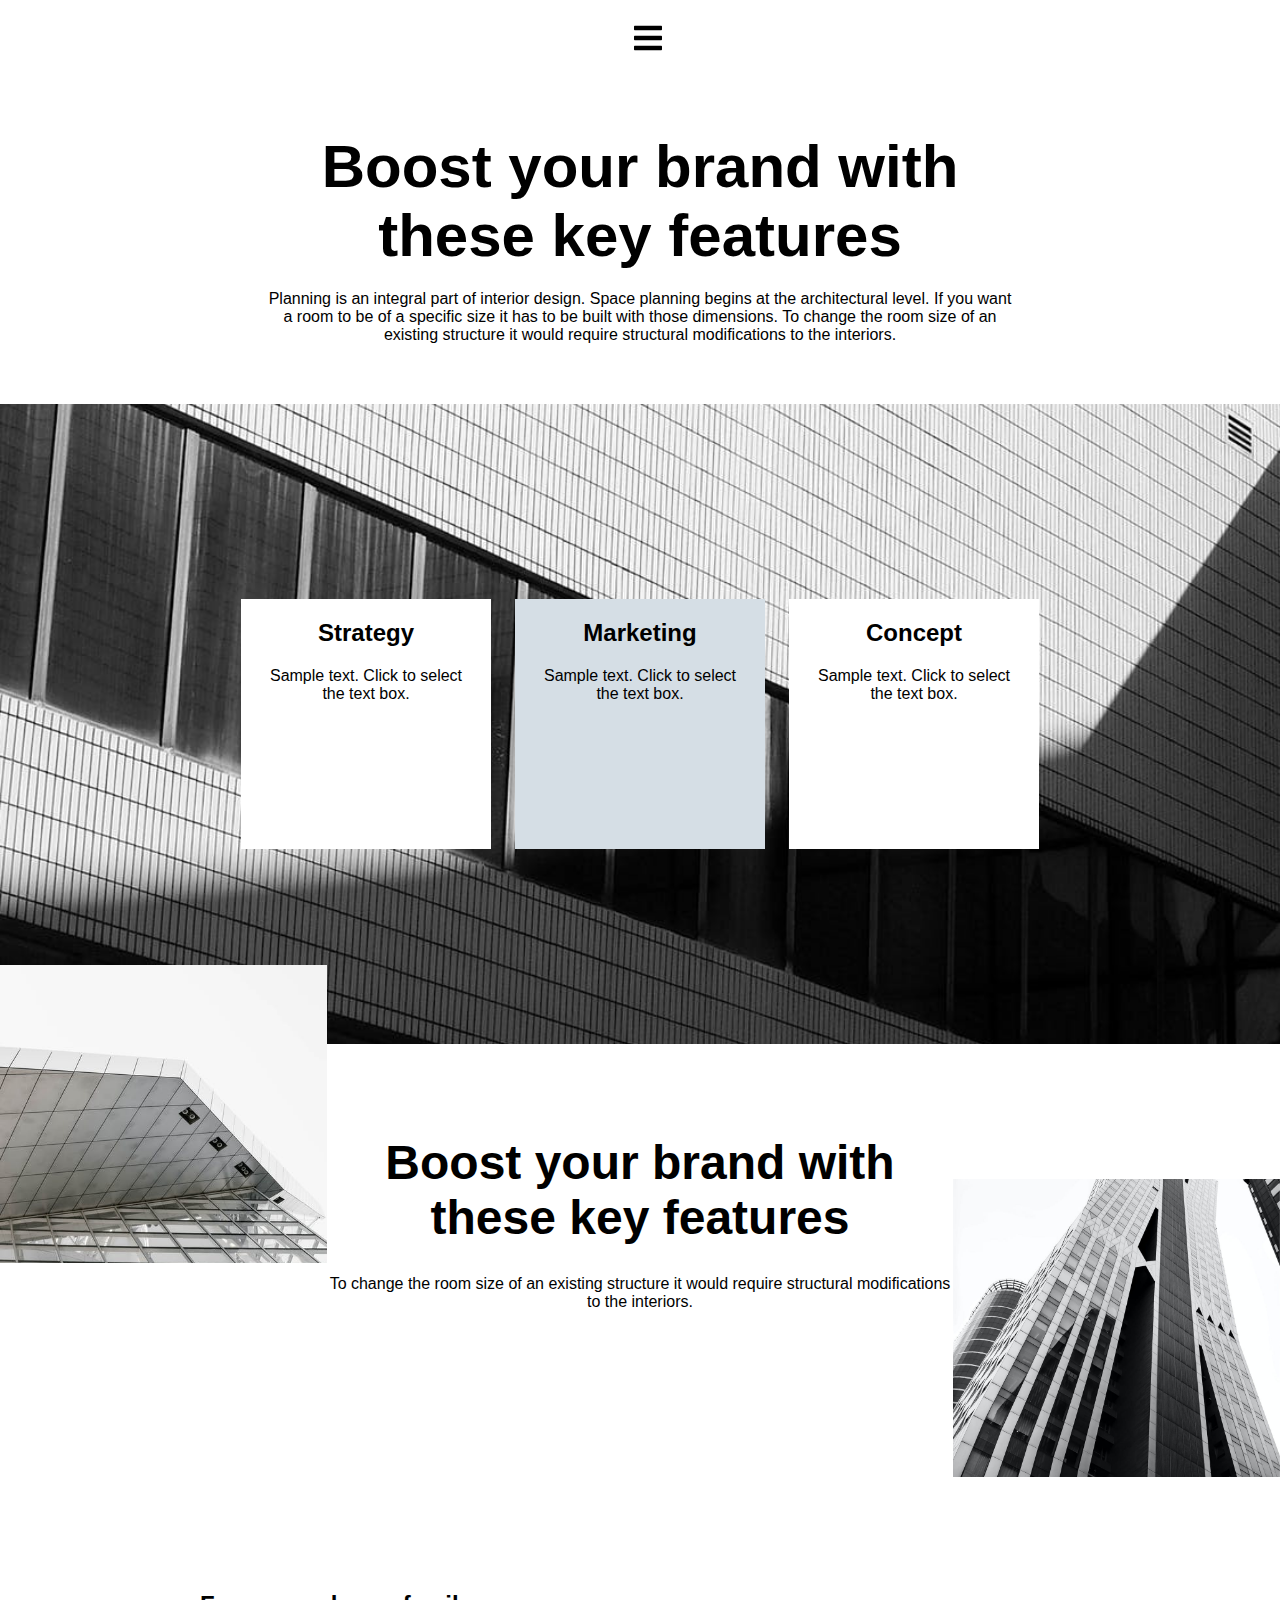
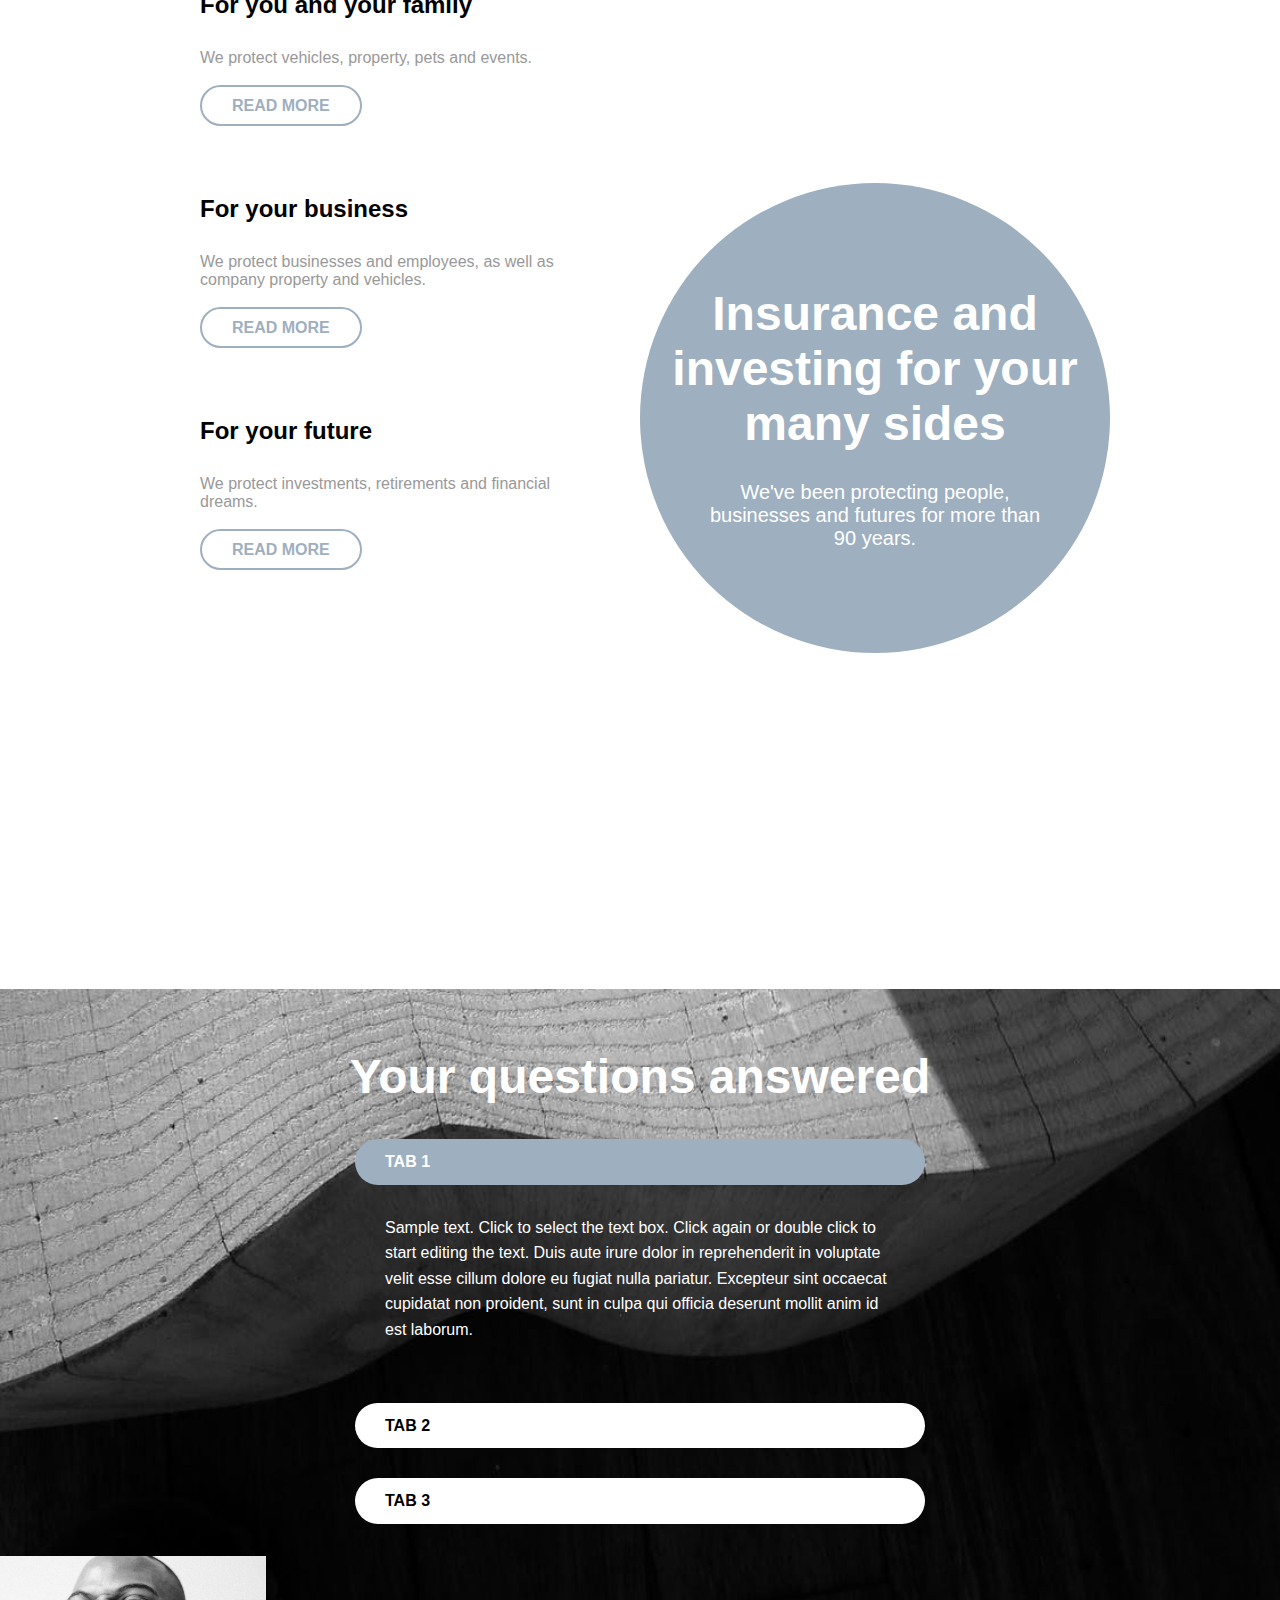
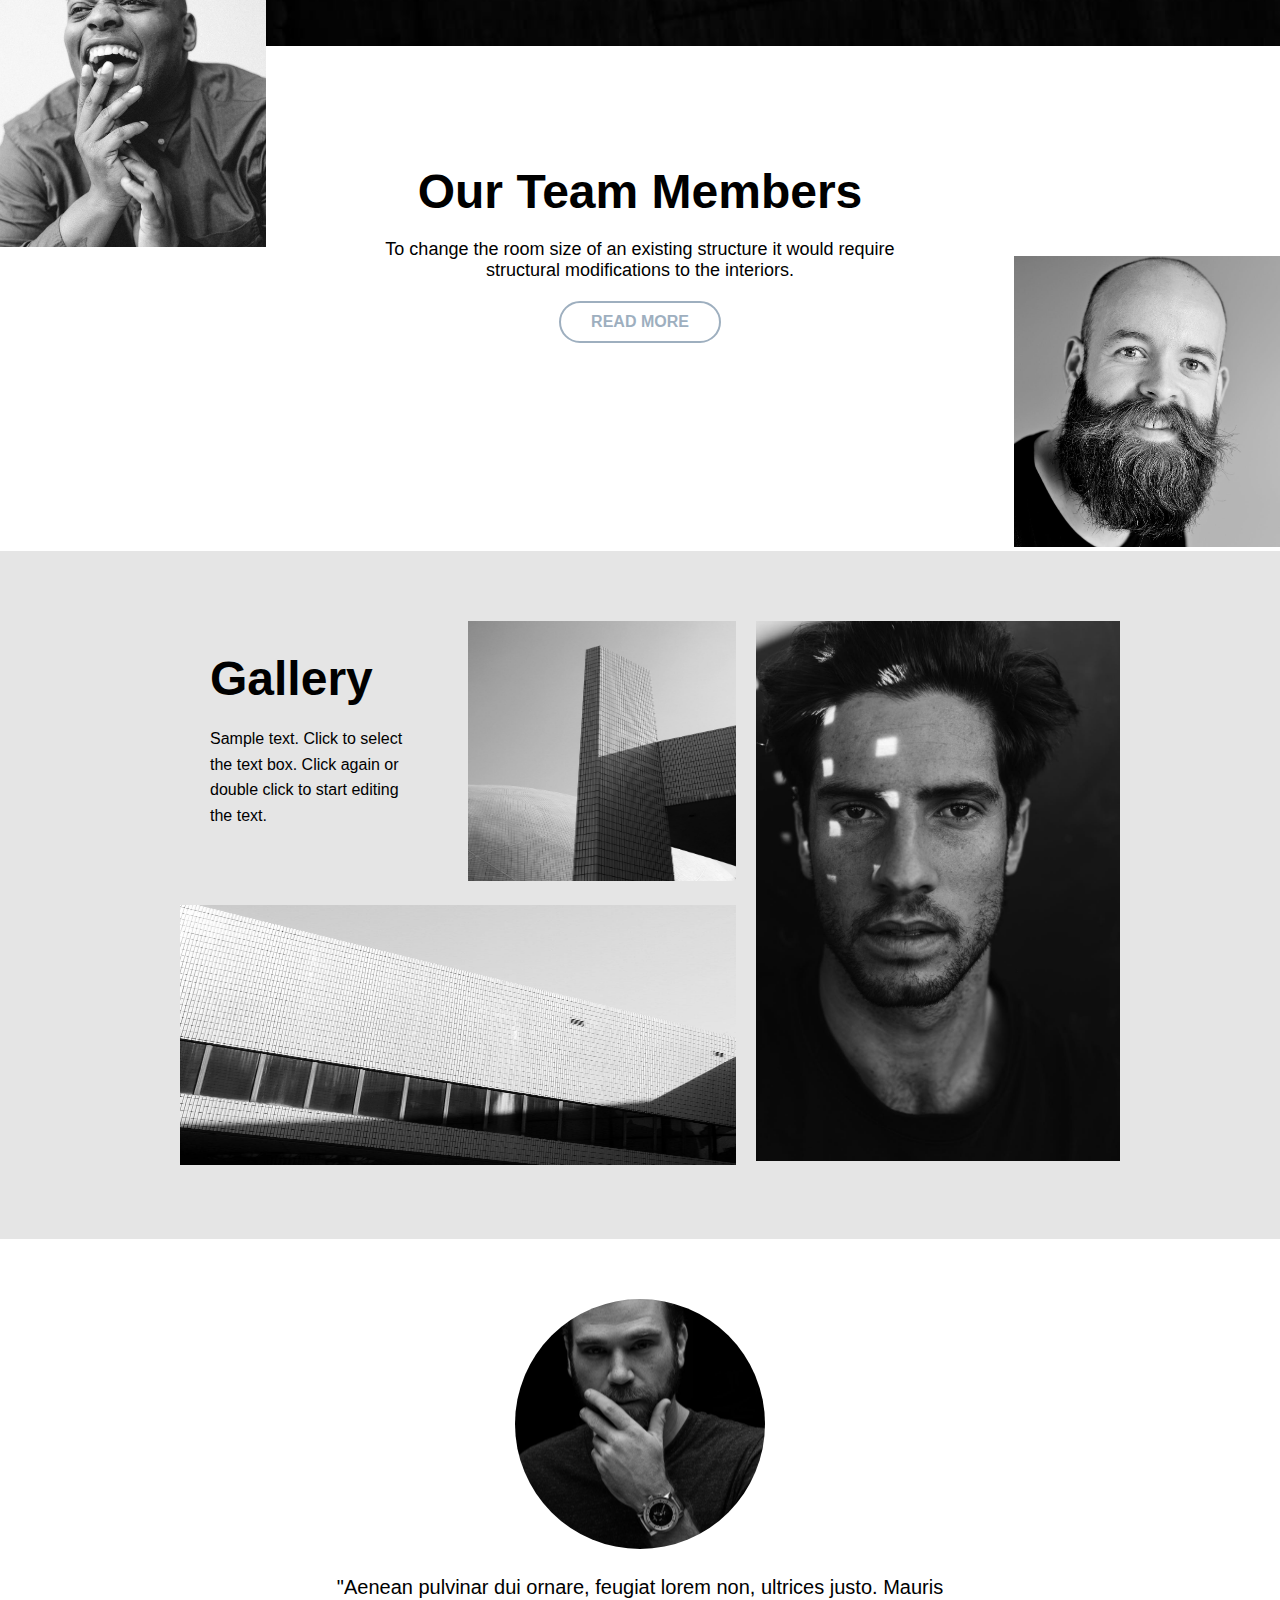
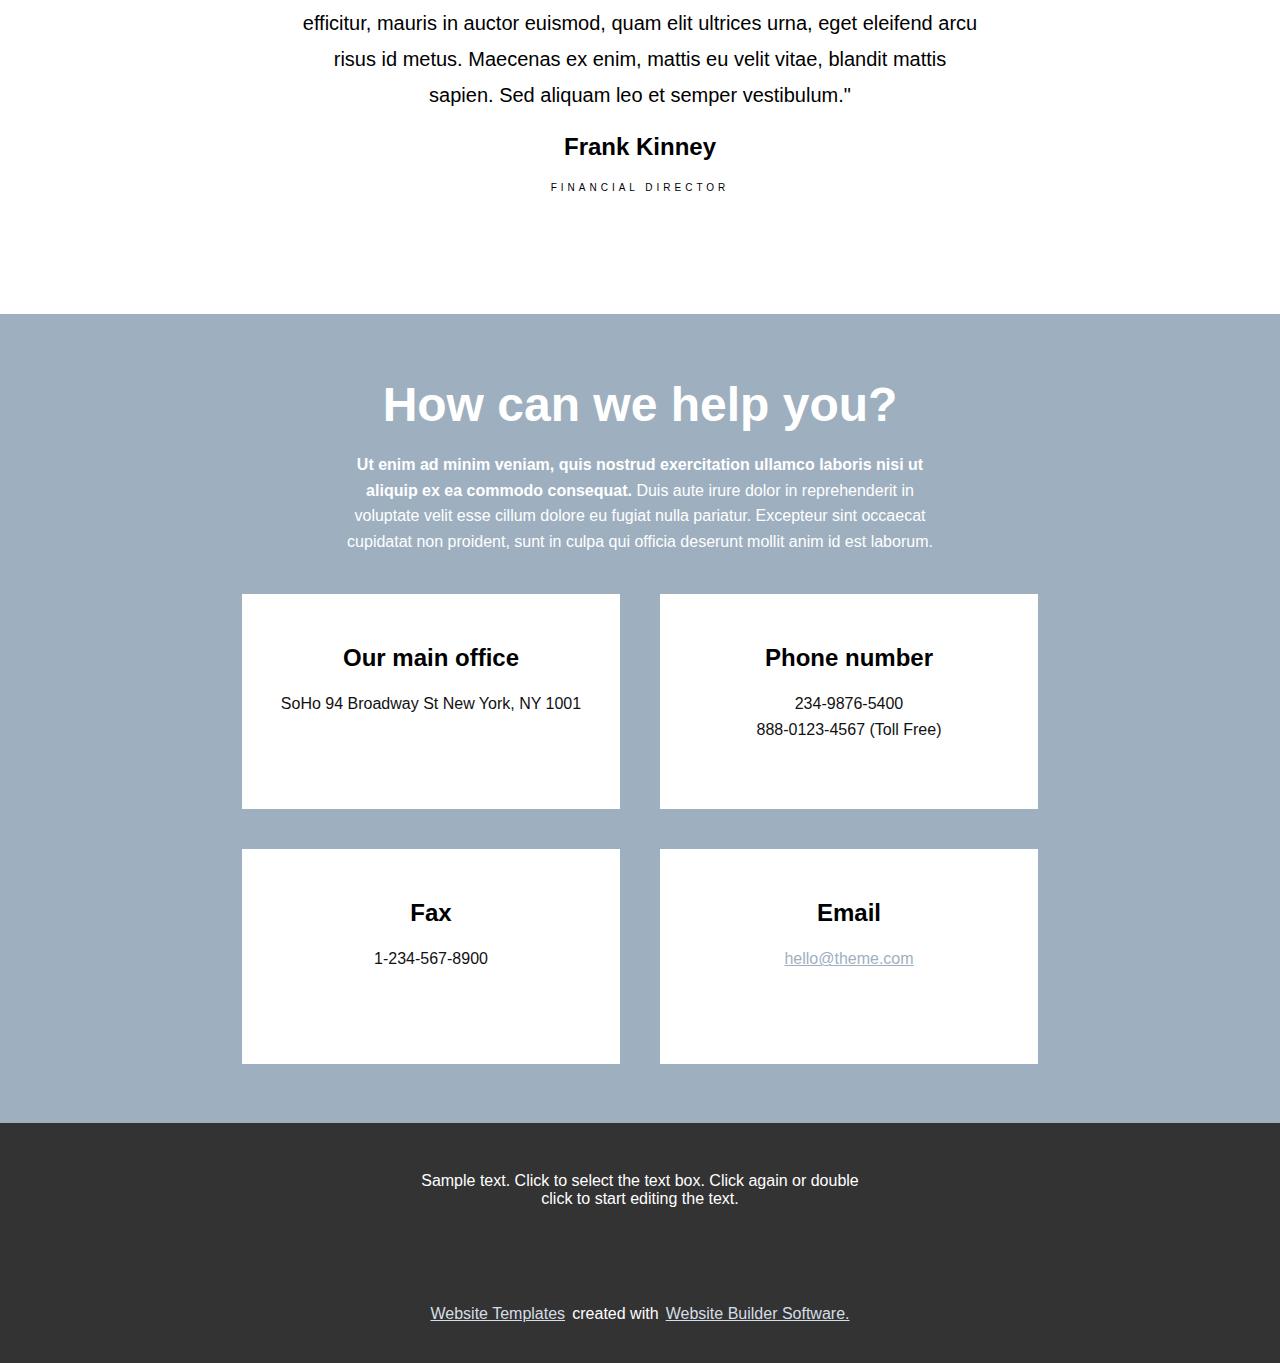
<file: index.html>
<!DOCTYPE html>
<html lang="en">

<head>
    <meta charset="UTF-8">
    <meta http-equiv="X-UA-Compatible" content="IE=edge">
    <meta name="viewport" content="width=device-width, initial-scale=1.0">
    <title>Document</title>
    <link rel="stylesheet" href="style.css">
    <link rel="stylesheet" href="https://cdnjs.cloudflare.com/ajax/libs/font-awesome/5.15.0/css/all.min.css" integrity="sha512-BnbUDfEUfV0Slx6TunuB042k9tuKe3xrD6q4mg5Ed72LTgzDIcLPxg6yI2gcMFRyomt+yJJxE+zJwNmxki6/RA==" crossorigin="anonymous" referrerpolicy="no-referrer"
    />
</head>

<body>
    <header>
        <div class="nav">

            <label for="nav-mobile-input" class="nav__bars-btn">

                <svg aria-hidden="true" focusable="false" data-prefix="fas" data-icon="bars"
                    class="svg-inline--fa fa-bars fa-w-14" role="img" xmlns="http://www.w3.org/2000/svg"
                    viewBox="0 0 448 512">
                    <path fill="currentColor"
                        d="M16 132h416c8.837 0 16-7.163 16-16V76c0-8.837-7.163-16-16-16H16C7.163 60 0 67.163 0 76v40c0 8.837 7.163 16 16 16zm0 160h416c8.837 0 16-7.163 16-16v-40c0-8.837-7.163-16-16-16H16c-8.837 0-16 7.163-16 16v40c0 8.837 7.163 16 16 16zm0 160h416c8.837 0 16-7.163 16-16v-40c0-8.837-7.163-16-16-16H16c-8.837 0-16 7.163-16 16v40c0 8.837 7.163 16 16 16z">
                    </path>
                </svg>
            </label>

            <input type="checkbox" hidden name="" class="nav__input" id="nav-mobile-input">

            <label for="nav-mobile-input" class="nav__overlay"></label>

            <nav class="nav__mobile">
                <label for="nav-mobile-input" class="nav__mobile-close">
                    <svg aria-hidden="true" focusable="false" data-prefix="fas" data-icon="times" class="svg-inline--fa fa-times fa-w-11" role="img" xmlns="http://www.w3.org/2000/svg" viewBox="0 0 352 512"><path fill="currentColor" d="M242.72 256l100.07-100.07c12.28-12.28 12.28-32.19 0-44.48l-22.24-22.24c-12.28-12.28-32.19-12.28-44.48 0L176 189.28 75.93 89.21c-12.28-12.28-32.19-12.28-44.48 0L9.21 111.45c-12.28 12.28-12.28 32.19 0 44.48L109.28 256 9.21 356.07c-12.28 12.28-12.28 32.19 0 44.48l22.24 22.24c12.28 12.28 32.2 12.28 44.48 0L176 322.72l100.07 100.07c12.28 12.28 32.2 12.28 44.48 0l22.24-22.24c12.28-12.28 12.28-32.19 0-44.48L242.72 256z"></path></svg>
                </label>
                <ul class="nav__mobile-list">
                    <li>
                        <a href="#" class="nav__mobile-link">Home</a>
                    </li>
                    <li>
                        <a href="#" class="nav__mobile-link">About</a>
                    </li>
                    <li>
                        <a href="#" class="nav__mobile-link">Contact</a>
                    </li>
                </ul>
            </nav>
        </div>
    </header>
    <section class="block_1">
        <div class="article_container">
            <div class="article_child">
                <h3 class="title">
                    Boost your brand with these key features
                </h3>
                <p class="content">
                    Planning is an integral part of interior design. Space planning begins at the architectural level. If you want a room to be of a specific size it has to be built with those dimensions. To change the room size of an existing structure it would require
                    structural modifications to the interiors.
                </p>
            </div>
        </div>
        <div class="image_container">
            <div class="slogan_container">
                <div class="slogan_child">
                    <i class="far fa-file-alt"></i>
                    <h4 class="title">Strategy</h4>
                    <p class="content">Sample text. Click to select the text box.</p>
                </div>
                <div class="slogan_child item2">
                    <i class="far fa-user"></i>
                    <h4 class="title">Marketing</h4>
                    <p class="content">Sample text. Click to select the text box.</p>
                </div>


                <div class="slogan_child">
                    <i class="fas fa-mobile-alt"></i>
                    <h4 class="title">Concept</h4>
                    <p class="content">Sample text. Click to select the text box.</p>
                </div>
            </div>

        </div>
    </section>

    <section class="block_2">
        <div class="block_2_container_child">
            <div class="block_2_item item1">
                <img src="img/pexels-photo-3137038.jpeg" alt="">
            </div>
            <div class="block_2_item item2">
                <div class="item_container">
                    <h2>Boost your brand with these key features</h2>
                    <p>To change the room size of an existing structure it would require structural modifications to the interiors.</p>
                </div>
            </div>
            <div class="block_2_item item3">
                <img src="img/pexels-photo-4200597.jpeg" alt="">
            </div>
        </div>
    </section>
    <section class="block_3">
        <div class="container_block_3">
            <div class="block_3_right">
                <div class="block_3_right_item">
                    <div class="block_3_right_item_child">
                        <i class="fas fa-user-friends"></i>
                        <h5>For you and your family</h5>
                        <p>We protect vehicles, property, pets and events.</p>
                        <a href="">read more</a>
                    </div>
                </div>
                <div class="block_3_right_item">
                    <div class="block_3_right_item_child">
                        <i class="fas fa-mobile-alt"></i>
                        <h5>For your business</h5>
                        <p>We protect businesses and employees, as well as company property and vehicles.</p>
                        <a href="">read more</a>
                    </div>
                </div>
                <div class="block_3_right_item">
                    <div class="block_3_right_item_child">
                        <i class="far fa-lightbulb"></i>
                        <h5>For your future</h5>
                        <p>We protect investments, retirements and financial dreams.</p>
                        <a href="">read more</a>
                    </div>
                </div>
            </div>
            <div class="block_3_left">
                <div class="block_3_left_container">
                    <div class="block_3_left_child">
                        <h2>Insurance and investing for your many sides</h2>
                        <h5>We've been protecting people, businesses and futures for more than 90 years.</h5>
                    </div>
                </div>
            </div>
        </div>
    </section>
    <section class="block_4">
        <div class="block_4_wrap">
            <h2>Your questions answered</h2>
            <div class="block_4_container">
                <div class="block_4_item">
                    <a href="#">
                        <span>TAB 1</span>
                    </a>
                    <div class="text_content_container">
                        <div class="text_content_child">
                            <p>Sample text. Click to select the text box. Click again or double click to start editing the text. Duis aute irure dolor in reprehenderit in voluptate velit esse cillum dolore eu fugiat nulla pariatur. Excepteur sint occaecat
                                cupidatat non proident, sunt in culpa qui officia deserunt mollit anim id est laborum.</p>
                        </div>
                    </div>
                </div>
                <div class="block_4_item item2">
                    <a href="#">
                        <span>TAB 2</span>
                    </a>
                    <div class="text_content_container">
                        <div class="text_content_child">
                            <p>Sample text. Click to select the text box. Click again or double click to start editing the text. Duis aute irure dolor in reprehenderit in voluptate velit esse cillum dolore eu fugiat nulla pariatur. Excepteur sint occaecat
                                cupidatat non proident, sunt in culpa qui officia deserunt mollit anim id est laborum.</p>
                        </div>
                    </div>
                </div>
                <div class="block_4_item item3">
                    <a href="#">
                        <span>TAB 3</span>
                    </a>
                    <div class="text_content_container">
                        <div class="text_content_child">
                            <p>Sample text. Click to select the text box. Click again or double click to start editing the text. Duis aute irure dolor i​n reprehenderit in voluptate velit esse cillum dolore eu fugiat nulla pariatur. Excepteur sint occaecat
                                cupidatat non proident, sunt in culpa qui officia deserunt mollit anim id est laborum.</p>
                        </div>
                    </div>
                </div>
            </div>
        </div>

    </section>
    <section class="block_5">
        <div class="block_5_container">
            <div class="block_5_item item1">
                <img src="img/pexels-photo-7196337.jpeg" alt="">
            </div>
            <div class="block_5_item item2">
                <div class="block_5_item_container">
                    <h2>Our Team Members</h2>
                    <p>To change the room size of an existing structure it would require structural modifications to the interiors.</p>
                    <a href="">read more</a>
                </div>
            </div>
            <div class="block_5_item item3">
                <img src="img/pexels-photo-842980.jpeg" alt="">
            </div>
        </div>
    </section>
    <section class="block_6">
        <div class="block_6_container">
            <div class="block_6_item_left">
                <div class="block_6_item_left_top">
                    <div class="block_6_item_left_top_left">
                        <div class="block_6_item_left_top_left_container">
                            <h2>Gallery</h2>
                            <p>Sample text. Click to select the text box. Click again or double click to start editing the text.</p>
                        </div>
                    </div>
                    <div class="block_6_item_left_top_right">
                        <img src="img/pexels-photo-6146810.jpeg" alt="">
                    </div>
                </div>
                <div class="block_6_item_left_bottom">
                    <img src="img/pexels-photo-6171394.jpeg" alt="">
                </div>
            </div>
            <div class="block_6_item_right">
                <img style="height: 540px; width: 364px;" src="img/pexels-photo-5490234.jpeg" alt="">
            </div>
        </div>
    </section>
    <section class="block_7">
        <div class="block_7_container">
            <div class="block_7_img">
                <!-- <img src="img/pexelsphoto412840.jpeg" alt=""> -->
            </div>
            <p>"Aenean pulvinar dui ornare, feugiat lorem non, ultrices justo. Mauris efficitur, mauris in auctor euismod, quam elit ultrices urna, eget eleifend arcu risus id metus. Maecenas ex enim, mattis eu velit vitae, blandit mattis sapien. Sed aliquam
                leo et semper vestibulum."</p>
            <h5>Frank Kinney</h5>
            <h6>FINANCIAL DIRECTOR</h6>
        </div>
    </section>
    <section class="block_8">
        <div class="block_8_container">
            <h2>How can we help you?</h2>
            <p><span>Ut enim ad minim veniam, quis nostrud exercitation ullamco laboris nisi ut aliquip ex ea commodo consequat.</span> Duis aute irure dolor in reprehenderit in voluptate velit esse cillum dolore eu fugiat nulla pariatur. Excepteur sint
                occaecat cupidatat non proident, sunt in culpa qui officia deserunt mollit anim id est laborum.</p>
            <div class="contact_container">
                <div class="contact_item">
                    <div class="contact_item_wrap">
                        <i class="fas fa-map-marker-alt"></i>
                        <h5>Our main office</h5>
                        <p>SoHo 94 Broadway St New York, NY 1001</p>
                    </div>
                </div>
                <div class="contact_item">
                    <div class="contact_item_wrap">
                        <i class="fas fa-phone-alt"></i>
                        <h5>Phone number</h5>
                        <p>234-9876-5400 <br> 888-0123-4567 (Toll Free)</p>
                    </div>
                </div>
                <div class="contact_item">
                    <div class="contact_item_wrap">
                        <i class="fas fa-fax"></i>
                        <h5>Fax</h5>
                        <p>1-234-567-8900</p>
                    </div>
                </div>
                <div class="contact_item">
                    <div class="contact_item_wrap">
                        <i class="far fa-envelope"></i>
                        <h5>Email</h5>
                        <p>
                            <a href="">hello@theme.com</a>
                        </p>
                    </div>
                </div>
            </div>
        </div>
    </section>
    <footer>
        <div class="footer_container">
            <p>Sample text. Click to select the text box. Click again or double click to start editing the text.</p>
        </div>
        <div class="about_desige">
            <a href="">Website Templates </a>
            <p> created with </p>
            <a href=""> Website Builder Software.</a>
        </div>
    </footer>
</body>

</html>
</file>
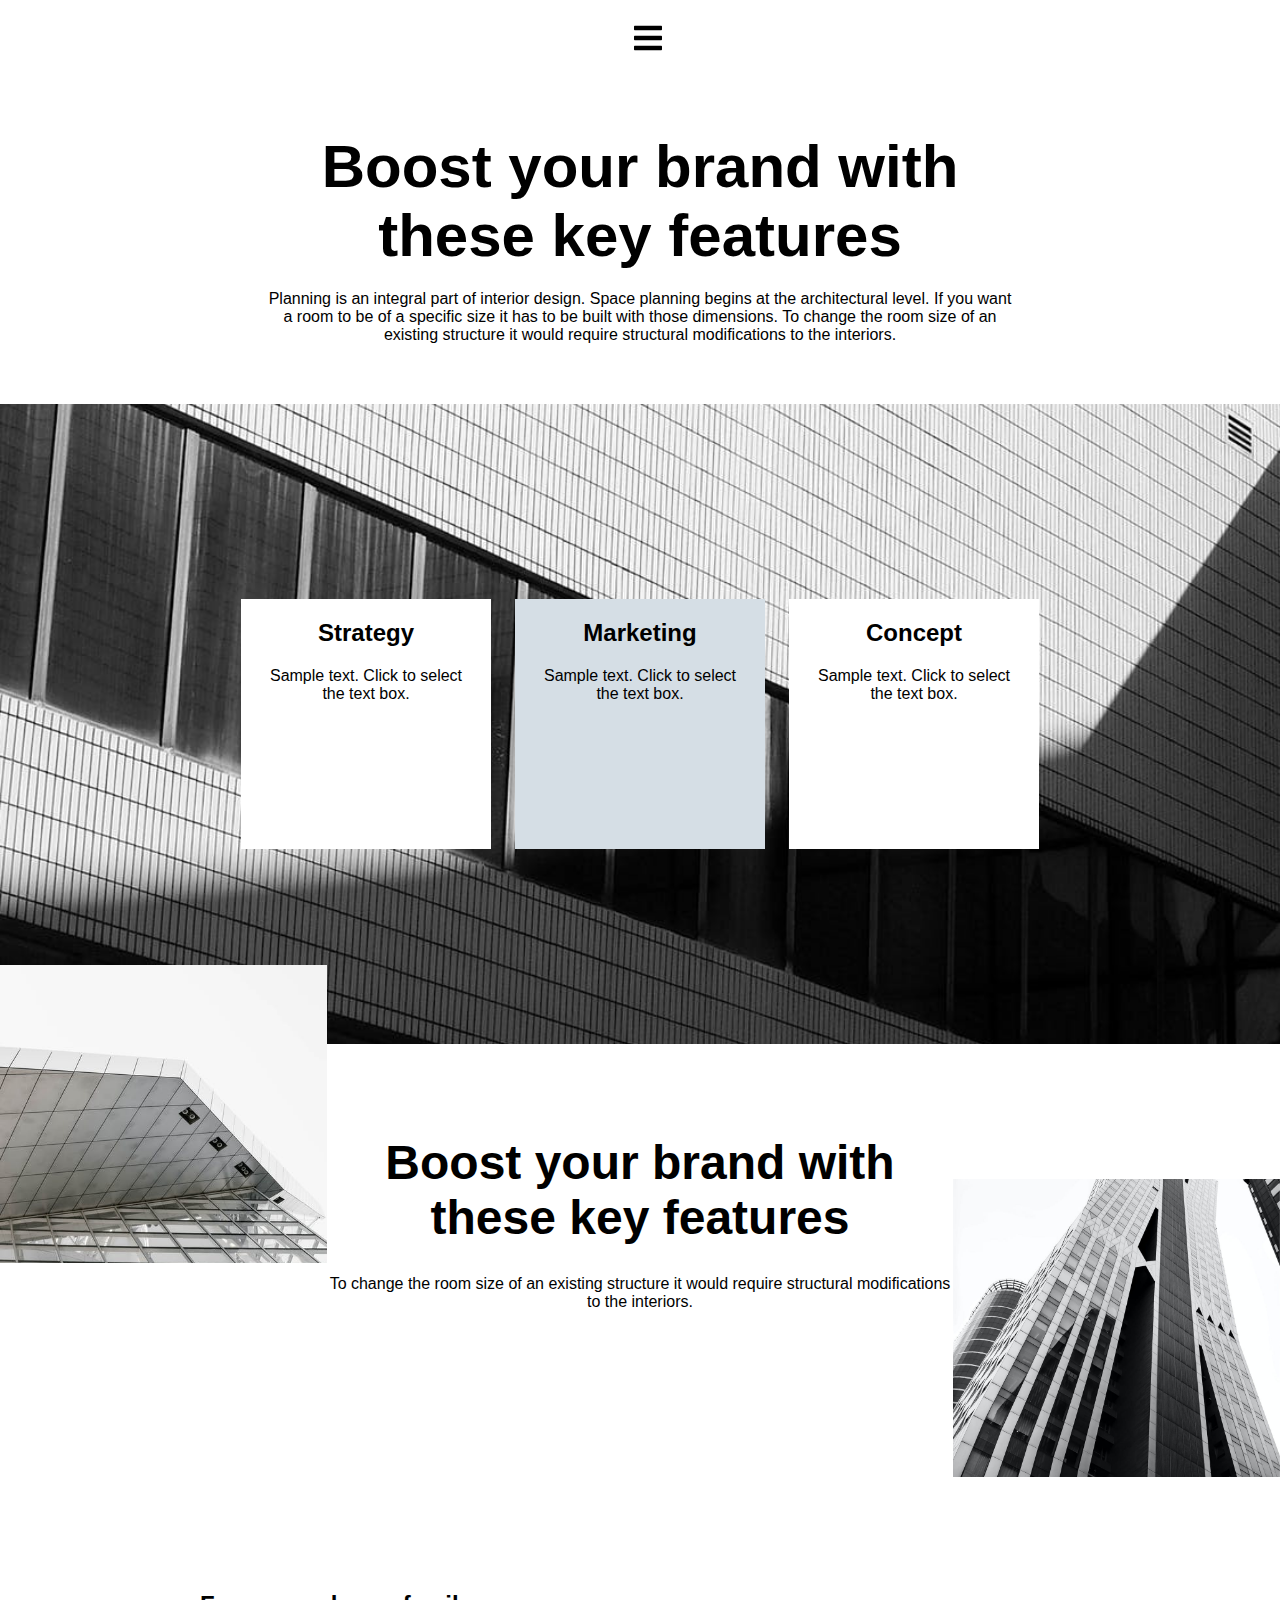
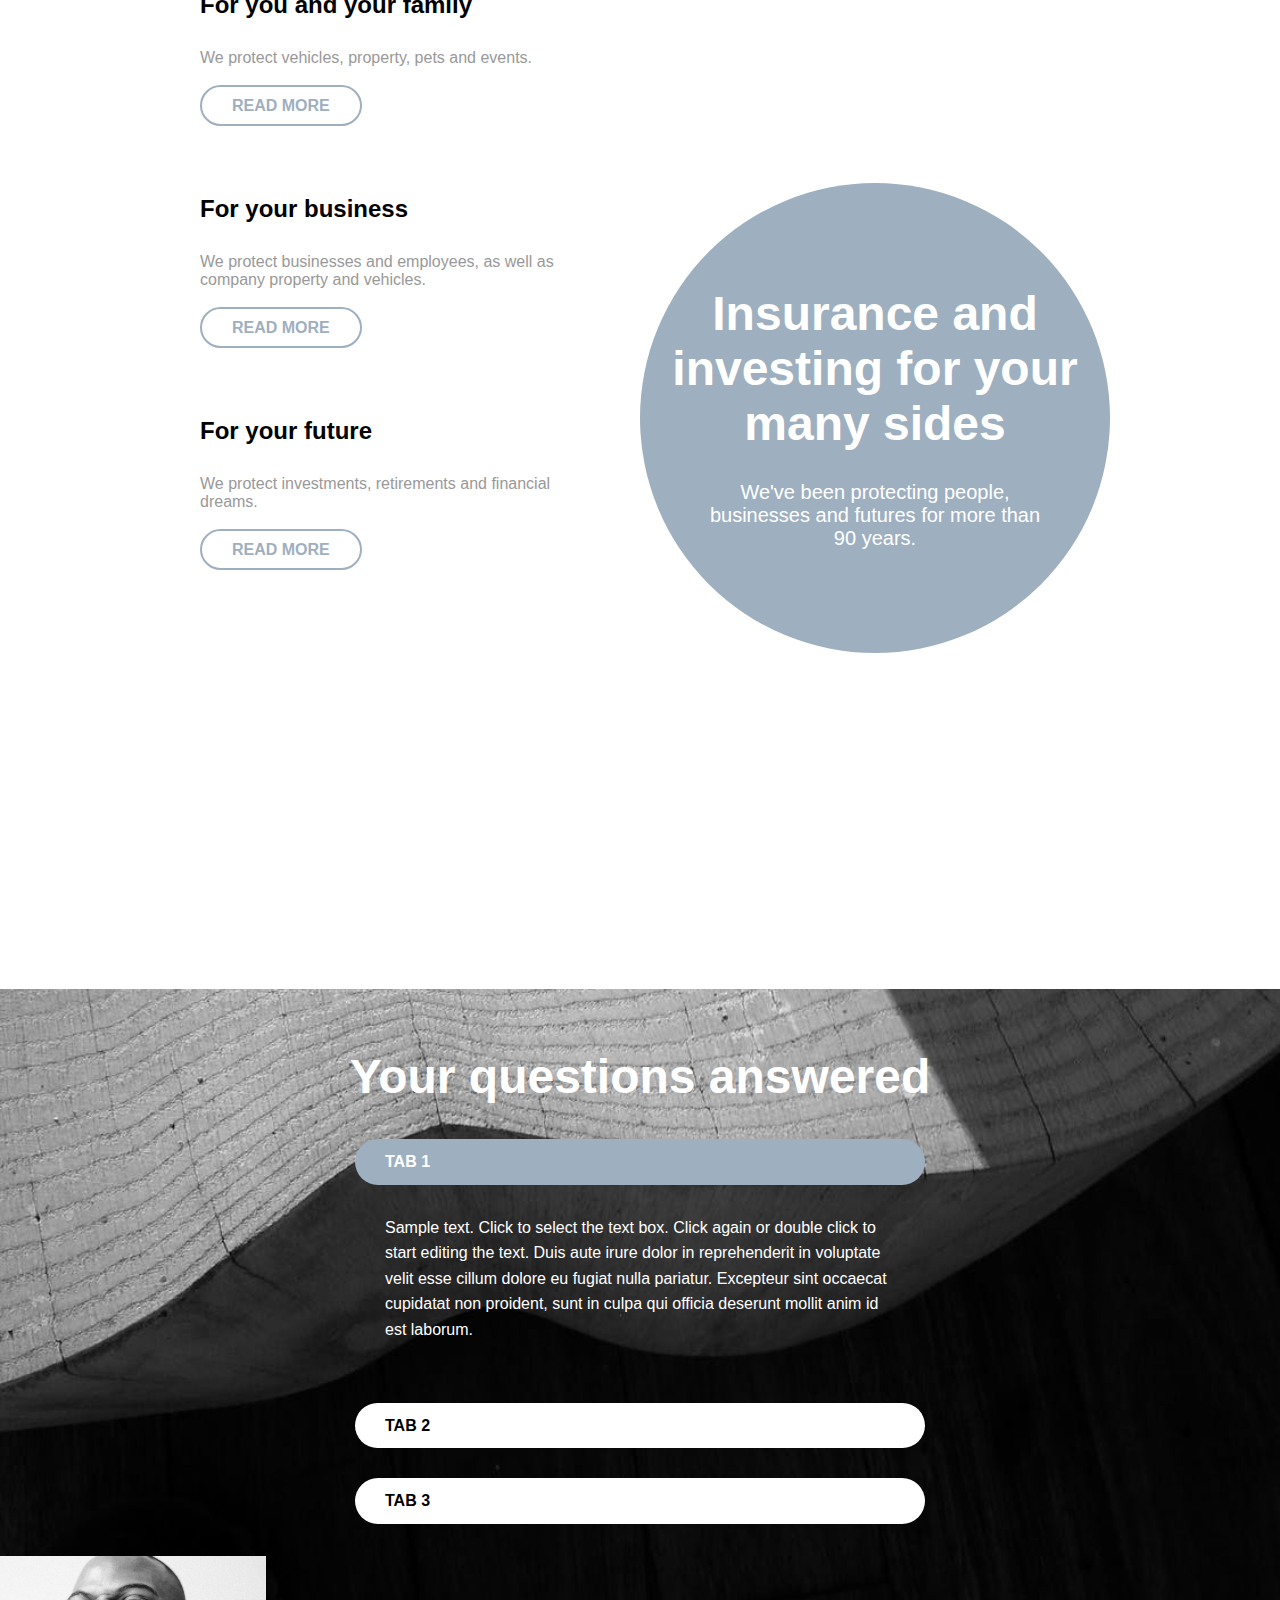
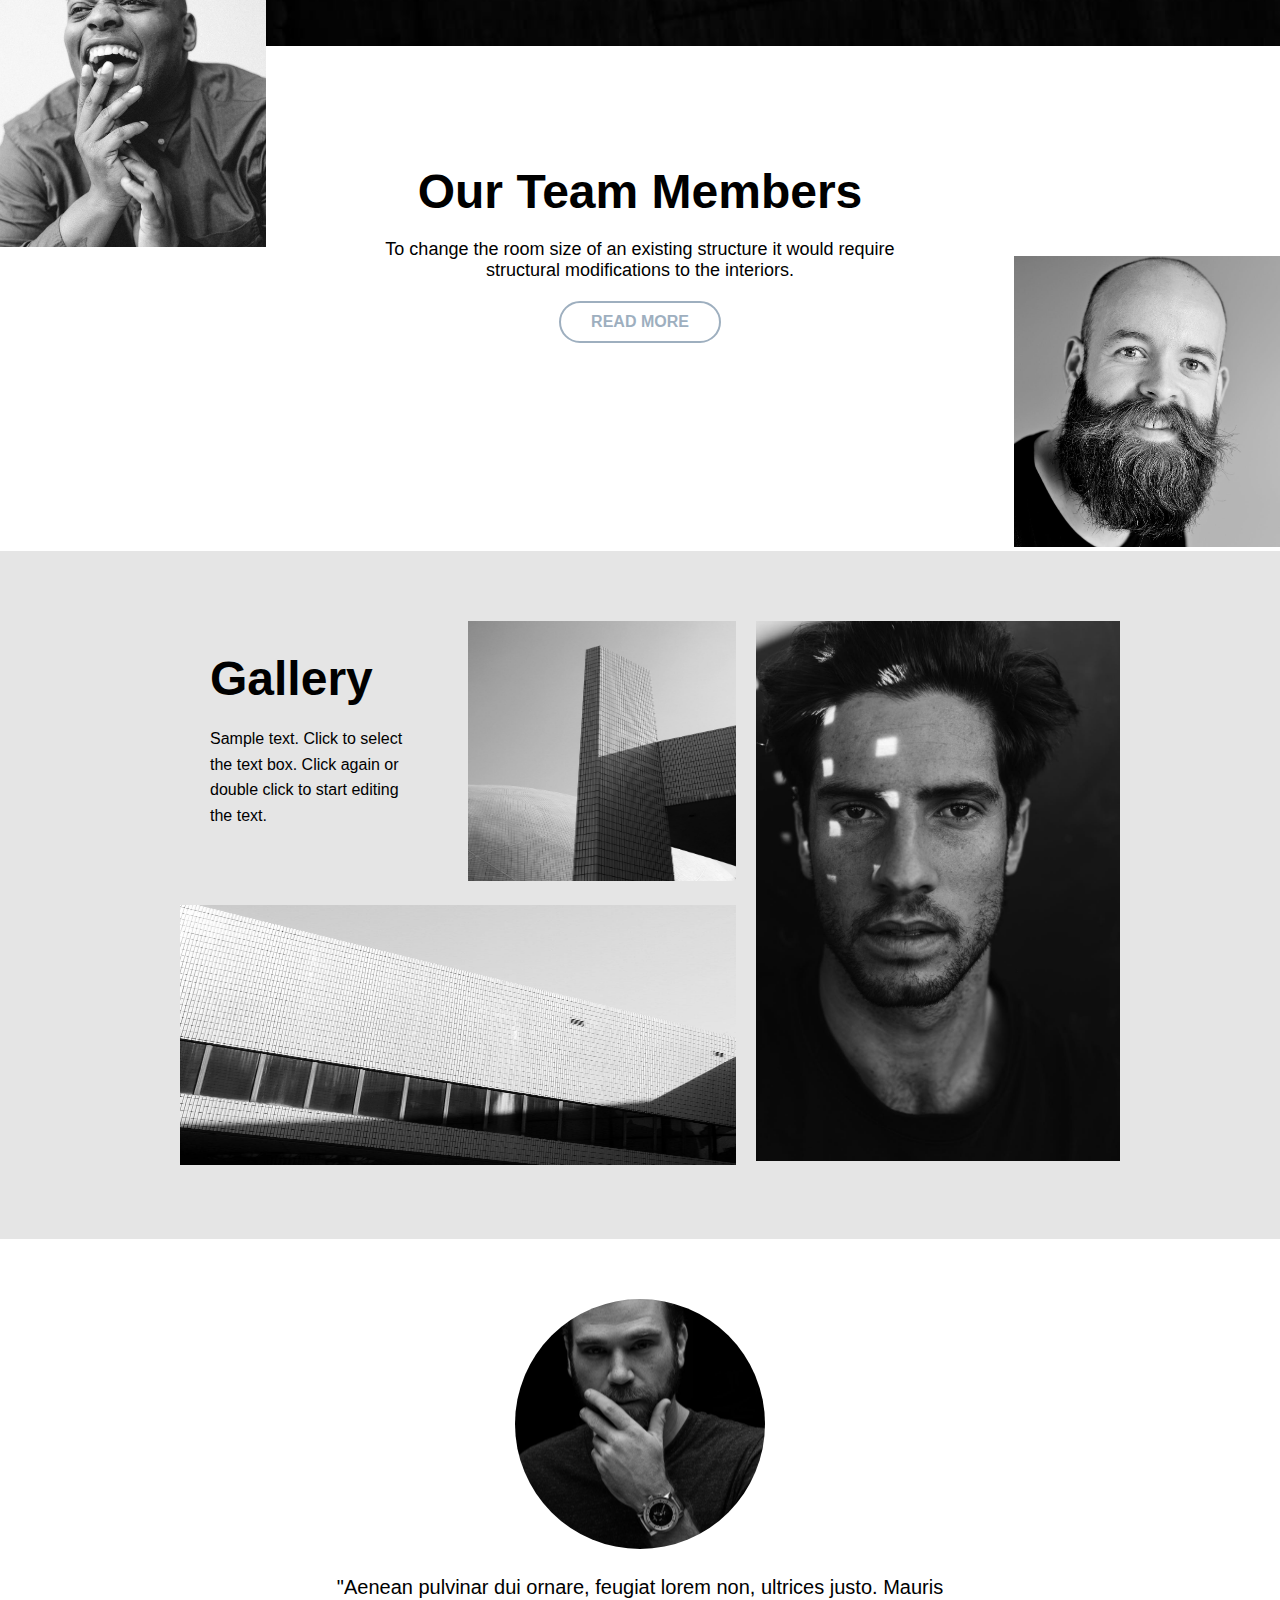
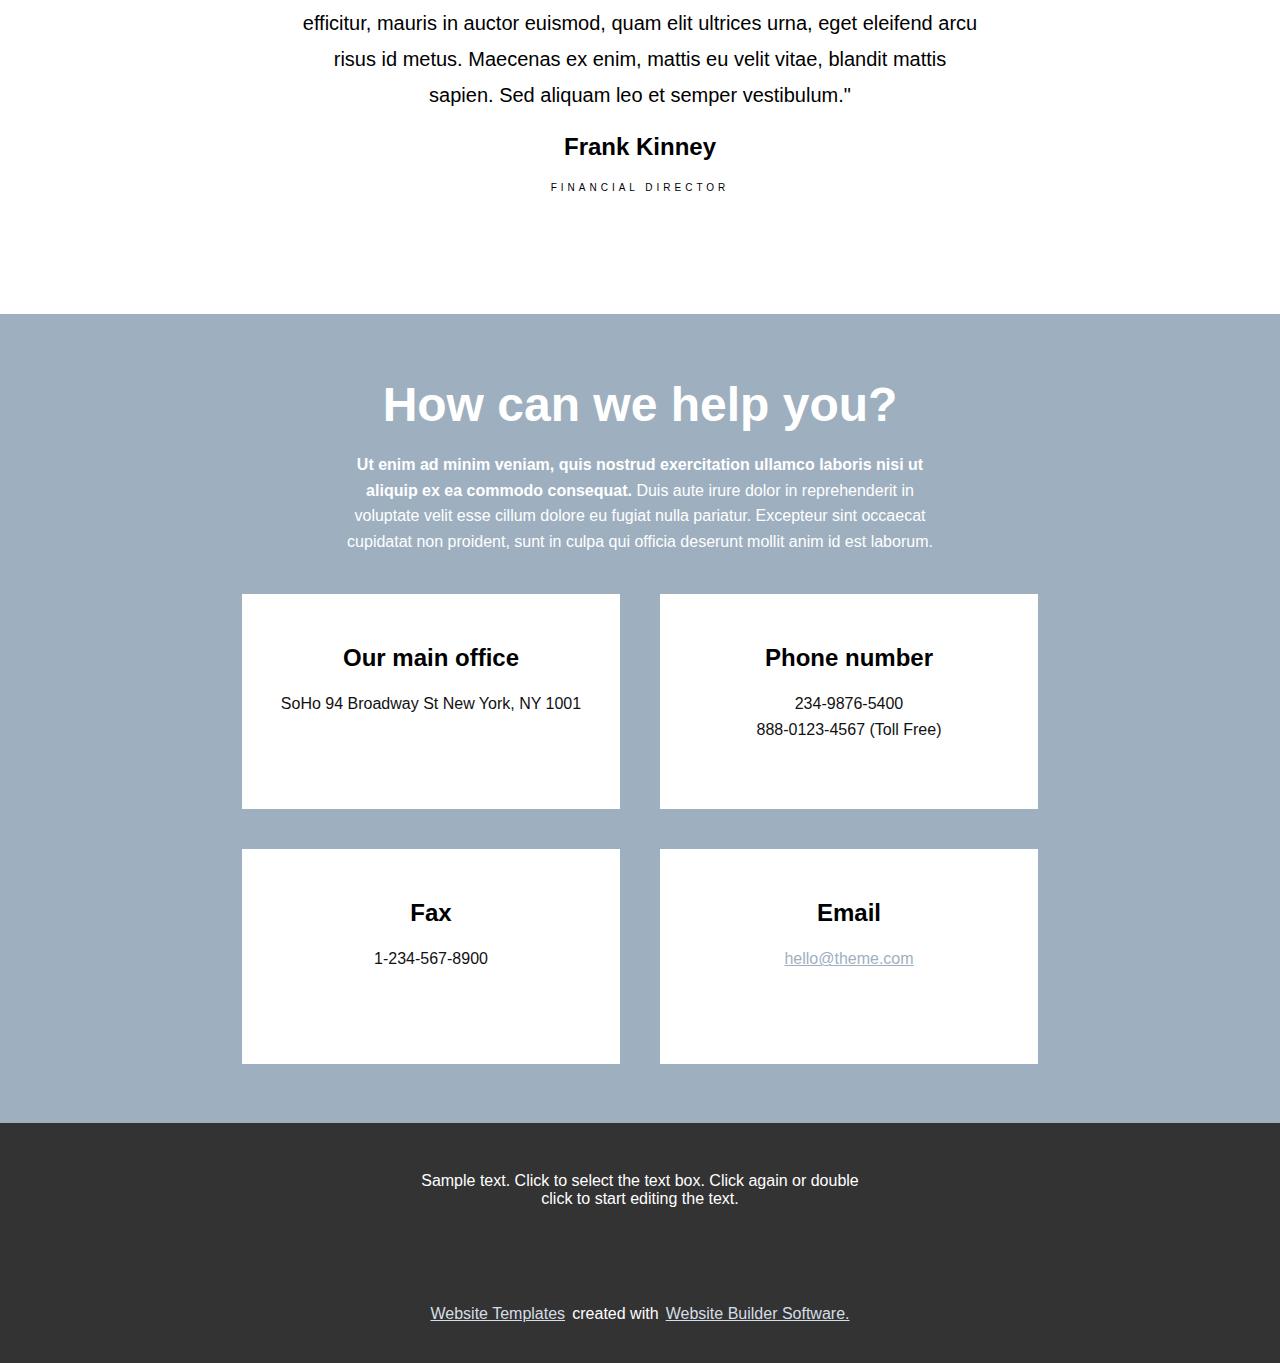
<file: main.html>
<!DOCTYPE html>
<html lang="en">

<head>
    <meta charset="UTF-8">
    <meta http-equiv="X-UA-Compatible" content="IE=edge">
    <meta name="viewport" content="width=device-width, initial-scale=1.0">
    <title>Document</title>
    <link rel="stylesheet" href="style.css">
    <link rel="stylesheet" href="https://cdnjs.cloudflare.com/ajax/libs/font-awesome/5.15.0/css/all.min.css" integrity="sha512-BnbUDfEUfV0Slx6TunuB042k9tuKe3xrD6q4mg5Ed72LTgzDIcLPxg6yI2gcMFRyomt+yJJxE+zJwNmxki6/RA==" crossorigin="anonymous" referrerpolicy="no-referrer"
    />
</head>

<body>
    <header>
        <div class="nav">

            <label for="nav-mobile-input" class="nav__bars-btn">

                <svg aria-hidden="true" focusable="false" data-prefix="fas" data-icon="bars"
                    class="svg-inline--fa fa-bars fa-w-14" role="img" xmlns="http://www.w3.org/2000/svg"
                    viewBox="0 0 448 512">
                    <path fill="currentColor"
                        d="M16 132h416c8.837 0 16-7.163 16-16V76c0-8.837-7.163-16-16-16H16C7.163 60 0 67.163 0 76v40c0 8.837 7.163 16 16 16zm0 160h416c8.837 0 16-7.163 16-16v-40c0-8.837-7.163-16-16-16H16c-8.837 0-16 7.163-16 16v40c0 8.837 7.163 16 16 16zm0 160h416c8.837 0 16-7.163 16-16v-40c0-8.837-7.163-16-16-16H16c-8.837 0-16 7.163-16 16v40c0 8.837 7.163 16 16 16z">
                    </path>
                </svg>
            </label>

            <input type="checkbox" hidden name="" class="nav__input" id="nav-mobile-input">

            <label for="nav-mobile-input" class="nav__overlay"></label>

            <nav class="nav__mobile">
                <label for="nav-mobile-input" class="nav__mobile-close">
                    <svg aria-hidden="true" focusable="false" data-prefix="fas" data-icon="times" class="svg-inline--fa fa-times fa-w-11" role="img" xmlns="http://www.w3.org/2000/svg" viewBox="0 0 352 512"><path fill="currentColor" d="M242.72 256l100.07-100.07c12.28-12.28 12.28-32.19 0-44.48l-22.24-22.24c-12.28-12.28-32.19-12.28-44.48 0L176 189.28 75.93 89.21c-12.28-12.28-32.19-12.28-44.48 0L9.21 111.45c-12.28 12.28-12.28 32.19 0 44.48L109.28 256 9.21 356.07c-12.28 12.28-12.28 32.19 0 44.48l22.24 22.24c12.28 12.28 32.2 12.28 44.48 0L176 322.72l100.07 100.07c12.28 12.28 32.2 12.28 44.48 0l22.24-22.24c12.28-12.28 12.28-32.19 0-44.48L242.72 256z"></path></svg>
                </label>
                <ul class="nav__mobile-list">
                    <li>
                        <a href="#" class="nav__mobile-link">Home</a>
                    </li>
                    <li>
                        <a href="#" class="nav__mobile-link">About</a>
                    </li>
                    <li>
                        <a href="#" class="nav__mobile-link">Contact</a>
                    </li>
                </ul>
            </nav>
        </div>
    </header>
    <section class="block_1">
        <div class="article_container">
            <div class="article_child">
                <h3 class="title">
                    Boost your brand with these key features
                </h3>
                <p class="content">
                    Planning is an integral part of interior design. Space planning begins at the architectural level. If you want a room to be of a specific size it has to be built with those dimensions. To change the room size of an existing structure it would require
                    structural modifications to the interiors.
                </p>
            </div>
        </div>
        <div class="image_container">
            <div class="slogan_container">
                <div class="slogan_child">
                    <i class="far fa-file-alt"></i>
                    <h4 class="title">Strategy</h4>
                    <p class="content">Sample text. Click to select the text box.</p>
                </div>
                <div class="slogan_child item2">
                    <i class="far fa-user"></i>
                    <h4 class="title">Marketing</h4>
                    <p class="content">Sample text. Click to select the text box.</p>
                </div>


                <div class="slogan_child">
                    <i class="fas fa-mobile-alt"></i>
                    <h4 class="title">Concept</h4>
                    <p class="content">Sample text. Click to select the text box.</p>
                </div>
            </div>

        </div>
    </section>

    <section class="block_2">
        <div class="block_2_container_child">
            <div class="block_2_item item1">
                <img src="img/pexels-photo-3137038.jpeg" alt="">
            </div>
            <div class="block_2_item item2">
                <div class="item_container">
                    <h2>Boost your brand with these key features</h2>
                    <p>To change the room size of an existing structure it would require structural modifications to the interiors.</p>
                </div>
            </div>
            <div class="block_2_item item3">
                <img src="img/pexels-photo-4200597.jpeg" alt="">
            </div>
        </div>
    </section>
    <section class="block_3">
        <div class="container_block_3">
            <div class="block_3_right">
                <div class="block_3_right_item">
                    <div class="block_3_right_item_child">
                        <i class="fas fa-user-friends"></i>
                        <h5>For you and your family</h5>
                        <p>We protect vehicles, property, pets and events.</p>
                        <a href="">read more</a>
                    </div>
                </div>
                <div class="block_3_right_item">
                    <div class="block_3_right_item_child">
                        <i class="fas fa-mobile-alt"></i>
                        <h5>For your business</h5>
                        <p>We protect businesses and employees, as well as company property and vehicles.</p>
                        <a href="">read more</a>
                    </div>
                </div>
                <div class="block_3_right_item">
                    <div class="block_3_right_item_child">
                        <i class="far fa-lightbulb"></i>
                        <h5>For your future</h5>
                        <p>We protect investments, retirements and financial dreams.</p>
                        <a href="">read more</a>
                    </div>
                </div>
            </div>
            <div class="block_3_left">
                <div class="block_3_left_container">
                    <div class="block_3_left_child">
                        <h2>Insurance and investing for your many sides</h2>
                        <h5>We've been protecting people, businesses and futures for more than 90 years.</h5>
                    </div>
                </div>
            </div>
        </div>
    </section>
    <section class="block_4">
        <div class="block_4_wrap">
            <h2>Your questions answered</h2>
            <div class="block_4_container">
                <div class="block_4_item">
                    <a href="#">
                        <span>TAB 1</span>
                    </a>
                    <div class="text_content_container">
                        <div class="text_content_child">
                            <p>Sample text. Click to select the text box. Click again or double click to start editing the text. Duis aute irure dolor in reprehenderit in voluptate velit esse cillum dolore eu fugiat nulla pariatur. Excepteur sint occaecat
                                cupidatat non proident, sunt in culpa qui officia deserunt mollit anim id est laborum.</p>
                        </div>
                    </div>
                </div>
                <div class="block_4_item item2">
                    <a href="#">
                        <span>TAB 2</span>
                    </a>
                    <div class="text_content_container">
                        <div class="text_content_child">
                            <p>Sample text. Click to select the text box. Click again or double click to start editing the text. Duis aute irure dolor in reprehenderit in voluptate velit esse cillum dolore eu fugiat nulla pariatur. Excepteur sint occaecat
                                cupidatat non proident, sunt in culpa qui officia deserunt mollit anim id est laborum.</p>
                        </div>
                    </div>
                </div>
                <div class="block_4_item item3">
                    <a href="#">
                        <span>TAB 3</span>
                    </a>
                    <div class="text_content_container">
                        <div class="text_content_child">
                            <p>Sample text. Click to select the text box. Click again or double click to start editing the text. Duis aute irure dolor i​n reprehenderit in voluptate velit esse cillum dolore eu fugiat nulla pariatur. Excepteur sint occaecat
                                cupidatat non proident, sunt in culpa qui officia deserunt mollit anim id est laborum.</p>
                        </div>
                    </div>
                </div>
            </div>
        </div>

    </section>
    <section class="block_5">
        <div class="block_5_container">
            <div class="block_5_item item1">
                <img src="img/pexels-photo-7196337.jpeg" alt="">
            </div>
            <div class="block_5_item item2">
                <div class="block_5_item_container">
                    <h2>Our Team Members</h2>
                    <p>To change the room size of an existing structure it would require structural modifications to the interiors.</p>
                    <a href="">read more</a>
                </div>
            </div>
            <div class="block_5_item item3">
                <img src="img/pexels-photo-842980.jpeg" alt="">
            </div>
        </div>
    </section>
    <section class="block_6">
        <div class="block_6_container">
            <div class="block_6_item_left">
                <div class="block_6_item_left_top">
                    <div class="block_6_item_left_top_left">
                        <div class="block_6_item_left_top_left_container">
                            <h2>Gallery</h2>
                            <p>Sample text. Click to select the text box. Click again or double click to start editing the text.</p>
                        </div>
                    </div>
                    <div class="block_6_item_left_top_right">
                        <img src="img/pexels-photo-6146810.jpeg" alt="">
                    </div>
                </div>
                <div class="block_6_item_left_bottom">
                    <img src="img/pexels-photo-6171394.jpeg" alt="">
                </div>
            </div>
            <div class="block_6_item_right">
                <img style="height: 540px; width: 364px;" src="img/pexels-photo-5490234.jpeg" alt="">
            </div>
        </div>
    </section>
    <section class="block_7">
        <div class="block_7_container">
            <div class="block_7_img">
                <!-- <img src="img/pexelsphoto412840.jpeg" alt=""> -->
            </div>
            <p>"Aenean pulvinar dui ornare, feugiat lorem non, ultrices justo. Mauris efficitur, mauris in auctor euismod, quam elit ultrices urna, eget eleifend arcu risus id metus. Maecenas ex enim, mattis eu velit vitae, blandit mattis sapien. Sed aliquam
                leo et semper vestibulum."</p>
            <h5>Frank Kinney</h5>
            <h6>FINANCIAL DIRECTOR</h6>
        </div>
    </section>
    <section class="block_8">
        <div class="block_8_container">
            <h2>How can we help you?</h2>
            <p><span>Ut enim ad minim veniam, quis nostrud exercitation ullamco laboris nisi ut aliquip ex ea commodo consequat.</span> Duis aute irure dolor in reprehenderit in voluptate velit esse cillum dolore eu fugiat nulla pariatur. Excepteur sint
                occaecat cupidatat non proident, sunt in culpa qui officia deserunt mollit anim id est laborum.</p>
            <div class="contact_container">
                <div class="contact_item">
                    <div class="contact_item_wrap">
                        <i class="fas fa-map-marker-alt"></i>
                        <h5>Our main office</h5>
                        <p>SoHo 94 Broadway St New York, NY 1001</p>
                    </div>
                </div>
                <div class="contact_item">
                    <div class="contact_item_wrap">
                        <i class="fas fa-phone-alt"></i>
                        <h5>Phone number</h5>
                        <p>234-9876-5400 <br> 888-0123-4567 (Toll Free)</p>
                    </div>
                </div>
                <div class="contact_item">
                    <div class="contact_item_wrap">
                        <i class="fas fa-fax"></i>
                        <h5>Fax</h5>
                        <p>1-234-567-8900</p>
                    </div>
                </div>
                <div class="contact_item">
                    <div class="contact_item_wrap">
                        <i class="far fa-envelope"></i>
                        <h5>Email</h5>
                        <p>
                            <a href="">hello@theme.com</a>
                        </p>
                    </div>
                </div>
            </div>
        </div>
    </section>
    <footer>
        <div class="footer_container">
            <p>Sample text. Click to select the text box. Click again or double click to start editing the text.</p>
        </div>
        <div class="about_desige">
            <a href="">Website Templates </a>
            <p> created with </p>
            <a href=""> Website Builder Software.</a>
        </div>
    </footer>
</body>

</html>
</file>
<file: style.css>
* {
    padding: 0;
    margin: 0;
    box-sizing: border-box;
    font-family: "Open Sans", sans-serif;
}

header {
    height: 72px;
}

.nav {
    height: 100%;
    width: 100%;
    position: relative;
}


/* Mobile nav */

.nav__bars-btn {
    width: 28px;
    height: 28px;
    color: #000;
    margin-left: 8px;
    display: inline-block;
    position: relative;
    top: 50%;
    left: 50%;
    transform: translate(-50%, -50%)
}

.nav__overlay {
    position: fixed;
    top: 0;
    right: 0;
    bottom: 0;
    left: 0;
    background-color: rgba(0, 0, 0, 0.3);
    display: none;
    animation: fadeIn linear 0.2s;
    z-index: 1;
}

.nav__mobile {
    position: fixed;
    top: 0;
    left: 0;
    bottom: 0;
    width: 250px;
    max-width: 100%;
    background-color: #000;
    transform: translateX(-100%);
    opacity: 0;
    transition: transform linear 0.2s, opacity linear 0.2s;
    z-index: 2;
}

.nav__mobile-list {
    margin-top: 50px;
    list-style-type: none;
}

.nav__mobile-link {
    text-decoration: none;
    color: #fff;
    display: block;
    padding: 8px 0;
    font-size: 16px;
    font-weight: 100;
    font-style: normal;
    text-align: center;
}

.nav__mobile-link:hover {
    color: #a1a1a1;
}

.nav__mobile-close {
    width: 23px;
    height: 28px;
    color: #fff;
    position: absolute;
    top: 0.5rem;
    right: 1rem;
}

.nav__input {
    display: none;
}

.nav-mobile-input {
    margin-left: 100px;
}

.nav__input:checked~.nav__overlay {
    display: block;
}

.nav__input:checked~.nav__mobile {
    transform: translateX(0%);
    opacity: 1;
}


/* section 1 */

.article_container {
    text-align: center;
    margin: 60px 10%;
}

.article_container h3 {
    font-size: 60px;
    width: 795px;
    margin: 0 auto 20px;
}

.article_container p {
    width: 750px;
    margin: 0 auto;
}

.image_container {
    background: url(img/pexels-photo-6171394.jpeg);
    background-size: cover;
    background-repeat: no-repeat;
    background-position-y: 89%;
    padding-top: 50%;
    position: relative;
    z-index: -1;
}

.slogan_container {
    width: 798px;
    height: 250px;
    display: flex;
    position: absolute;
    justify-content: space-between;
    top: 50%;
    left: 50%;
    transform: translate(-50%, -50%);
}

.slogan_container .slogan_child {
    width: 250px;
    height: 250px;
    background-color: #fff;
    color: black;
    text-align: center;
}

.slogan_container .item2 {
    background-color: #d5dee5;
}

.slogan_child i {
    padding-top: 40px;
    font-size: 50px;
}

.slogan_child h4 {
    font-size: 24px;
    padding: 20px 0;
}

.slogan_child p {
    width: 80%;
    margin: 0 auto;
}

.block_2 {
    height: 516px;
}

.block_2_container_child {
    height: 100%;
    margin-top: -79px;
    display: flex;
}

.block_2_item img {
    width: 327px;
    height: 298px;
    background-size: cover;
    object-fit: cover;
}

.block_2_container_child .item2 {
    align-self: center;
    text-align: center;
}

.block_2_container_child .item2 h2 {
    font-size: 48px;
    font-weight: 700;
}

.block_2_container_child .item2 p {
    font-size: 16px;
    margin-top: 30px;
}

.block_2_container_child .item3 {
    align-self: flex-end;
}

.container_block_3 {
    width: 940px;
    height: 1108px;
    margin: 0 auto;
    padding-top: 60px;
    display: flex;
}

.block_3_right {
    width: 50%;
    box-sizing: border-box;
}

.block_3_right_item {
    padding: 30px;
}

.block_3_right_item_child h5 {
    font-size: 24px;
    font-weight: 700;
    padding: 20px 0 30px;
}

.block_3_right_item_child p {
    font-size: 16px;
    color: #999999;
    padding-bottom: 30px;
}

.block_3_right_item_child a {
    color: #9eafbf;
    border: 2px solid #9eafbf;
    font-weight: 700;
    text-transform: uppercase;
    margin-left: 0;
    border-radius: 25px;
    padding: 10px 30px;
    text-decoration: none;
}

.block_3_right_item_child a:hover {
    background-color: #9eafbf;
    color: #fff;
}

.block_3_right_item_child i {
    font-size: 64px;
    color: #9eafbf;
}

.block_3_left {
    position: relative;
    width: 50%;
}

.block_3_left_container {
    width: 470px;
    height: 470px;
    background-color: #9eafbf;
    position: absolute;
    top: 50%;
    transform: translateY(-60%);
    border-radius: 50%;
}

.block_3_left_child {
    padding: 30px;
    box-sizing: border-box;
    position: absolute;
    top: 50%;
    transform: translateY(-50%);
}

.block_3_left_child h2 {
    color: #fff;
    font-size: 48px;
    text-align: center;
}

.block_3_left_child h5 {
    color: #fff;
    font-size: 20px;
    font-weight: 400;
    text-align: center;
    margin: 30px 33px 0;
}

.block_4 {
    background: url(img/pexels-photo-5646794.jpeg);
    height: 657px;
    background-position: 100% 76.05%;
    background-size: cover;
    text-align: center;
}

.block_4_wrap {
    width: 940px;
    margin: 0 auto;
}

.block_4_wrap h2 {
    color: #fff;
    padding: 60px 13px 0;
    font-size: 48px;
    font-weight: 700;
}

.block_4_container {
    width: 570px;
    margin: 35px auto 60px;
}

.block_4_item a {
    color: #fff;
    background-color: #9eafbf;
    text-transform: uppercase;
    font-size: 16px;
    font-weight: 700;
    padding: 10px 30px;
    border-radius: 50px;
    width: 100%;
    height: 45.6px;
    line-height: 25.6px;
    text-align: left;
    text-decoration: none;
    display: flex;
}

.text_content_container {
    min-height: 188px;
}

.text_content_child {
    padding: 30px;
    color: #fff;
    text-align: left;
    font-family: "Open Sans", sans-serif;
    font-size: 1rem;
    line-height: 1.6;
}

.block_4_container .item2 .text_content_container,
.block_4_container .item3 .text_content_container {
    display: none;
}

.block_4_container .item2 a,
.block_4_container .item3 a {
    margin-top: 30px;
    background-color: #fff;
    color: #000;
}

.block_5_container {
    margin-top: -90px;
    display: flex;
    height: 595px;
    justify-content: space-between;
}

.block_5_container img {
    width: 266px;
    height: 291px;
    background-size: cover;
    object-fit: cover;
}

.block_5_container .item2 {
    align-self: center;
    padding: 30px;
    text-align: center;
}

.block_5_container .item2 h2 {
    font-size: 3rem;
    font-weight: 700;
    width: 70%;
    margin-left: auto;
    margin-right: auto;
}

.block_5_container .item2 p {
    font-size: 18px;
    font-weight: 400;
    margin-top: 20px;
    width: 78%;
    margin-left: auto;
    margin-right: auto;
}

.block_5_container .item2 a {
    color: #9eafbf;
    border: 2px solid #9eafbf;
    font-weight: 700;
    text-transform: uppercase;
    border-radius: 25px;
    padding: 10px 30px;
    text-decoration: none;
    margin-top: 20px;
    display: inline-block;
}

.block_5_container .item2 a:hover {
    background-color: #9eafbf;
    color: #fff;
}

.block_5_container .item3 {
    align-self: flex-end;
}

.block_6 {
    background-color: #e5e5e5;
}

.block_6_container {
    width: 940px;
    margin: 0 auto;
    min-height: 660px;
    display: flex;
    padding: 60px 0;
}

.block_6_item_left {
    width: 62%;
}

.block_6_item_left_top {
    display: flex;
}

.block_6_item_left_top_left {
    padding: 10px;
    width: 288px;
}

.block_6_item_left_top_left_container {
    padding: 30px;
}

.block_6_item_left_top_left_container h2 {
    font-size: 3rem;
    font-weight: 700;
}

.block_6_item_left_top_left_container p {
    margin-top: 20px;
    font-size: 1rem;
    line-height: 1.6;
}

.block_6_item_left_top_right img {
    padding: 10px;
    height: 280px;
    width: 288px;
}

.block_6_item_left_bottom img {
    height: 280px;
    width: 576px;
    padding: 10px;
}

.block_6_item_right {
    padding: 10px;
    width: 384px;
    height: 560px;
}

.block_7 {
    height: 675px;
    display: flex;
}

.block_7_container {
    width: 800px;
    height: 555px;
    margin: 60px auto;
    text-align: center;
}

.block_7_img {
    height: 250px;
    width: 250px;
    background-size: cover;
    background-image: url(img/pexelsphoto412840.jpeg);
    border-radius: 50%;
    margin: 0 auto;
    background-position: 50% 50%;
}

.block_7_container p {
    font-size: 20px;
    line-height: 36px;
    width: 680px;
    margin: 20px auto 0;
}

.block_7_container h5 {
    font-size: 24px;
    font-weight: 700;
    line-height: 28.8px;
    margin-top: 20px;
}

.block_7_container h6 {
    font-size: 10px;
    font-weight: 400;
    line-height: 12px;
    margin-top: 20px;
    font-family: Roboto, sans-serif;
    letter-spacing: 4px;
}

.block_8 {
    height: 809px;
    background-color: #9eafbf;
}

.block_8_container {
    width: 940px;
    margin: 0 auto;
    display: flex;
    flex-direction: column;
    align-items: center;
}

.block_8_container h2 {
    margin-top: 63px;
    color: #fff;
    font-size: 48px;
    font-weight: 700;
}

.block_8_container>p {
    margin-top: 20px;
    color: #fff;
    font-size: 16px;
    width: 616px;
    line-height: 1.6;
    text-align: center;
}

.block_8_container>p span {
    font-weight: 700;
}

.contact_container {
    width: 796px;
    height: 470px;
    margin: 40px auto 60px;
    display: flex;
    flex-wrap: wrap;
    justify-content: space-between;
    align-content: space-between;
}

.contact_item {
    width: 378px;
    height: 215px;
    background-color: #fff;
    text-align: center;
}

.contact_item_wrap {
    padding: 30px;
    height: 100%;
}

.contact_item_wrap i {
    color: #9eafbf;
    font-size: 48px;
}

.contact_item_wrap h5 {
    color: #000;
    font-size: 24px;
    font-weight: 700;
    margin-top: 20px;
}

.contact_item_wrap p {
    color: #111111;
    font-size: 16px;
    line-height: 1.6;
    font-weight: 300;
    margin-top: 19px;
}

.contact_item_wrap a {
    color: #9eafbf;
    text-decoration-color: #9eafbf;
}

footer {
    height: 240px;
    background-color: #333333;
    text-align: center;
    color: #fff;
    display: flex;
    flex-direction: column;
}

.footer_container {
    height: 45px;
    width: 440px;
    margin: 49px auto;
}

.about_desige {
    width: 419px;
    margin: 39px auto;
    display: flex;
    justify-content: space-between;
}

.about_desige a {
    font-size: 1rem;
    color: #d5dee5;
}

@media (max-width: 1023px) {}

@keyframes fadeIn {
    from {
        opacity: 0;
    }
    to {
        opacity: 1;
    }
}
</file>
